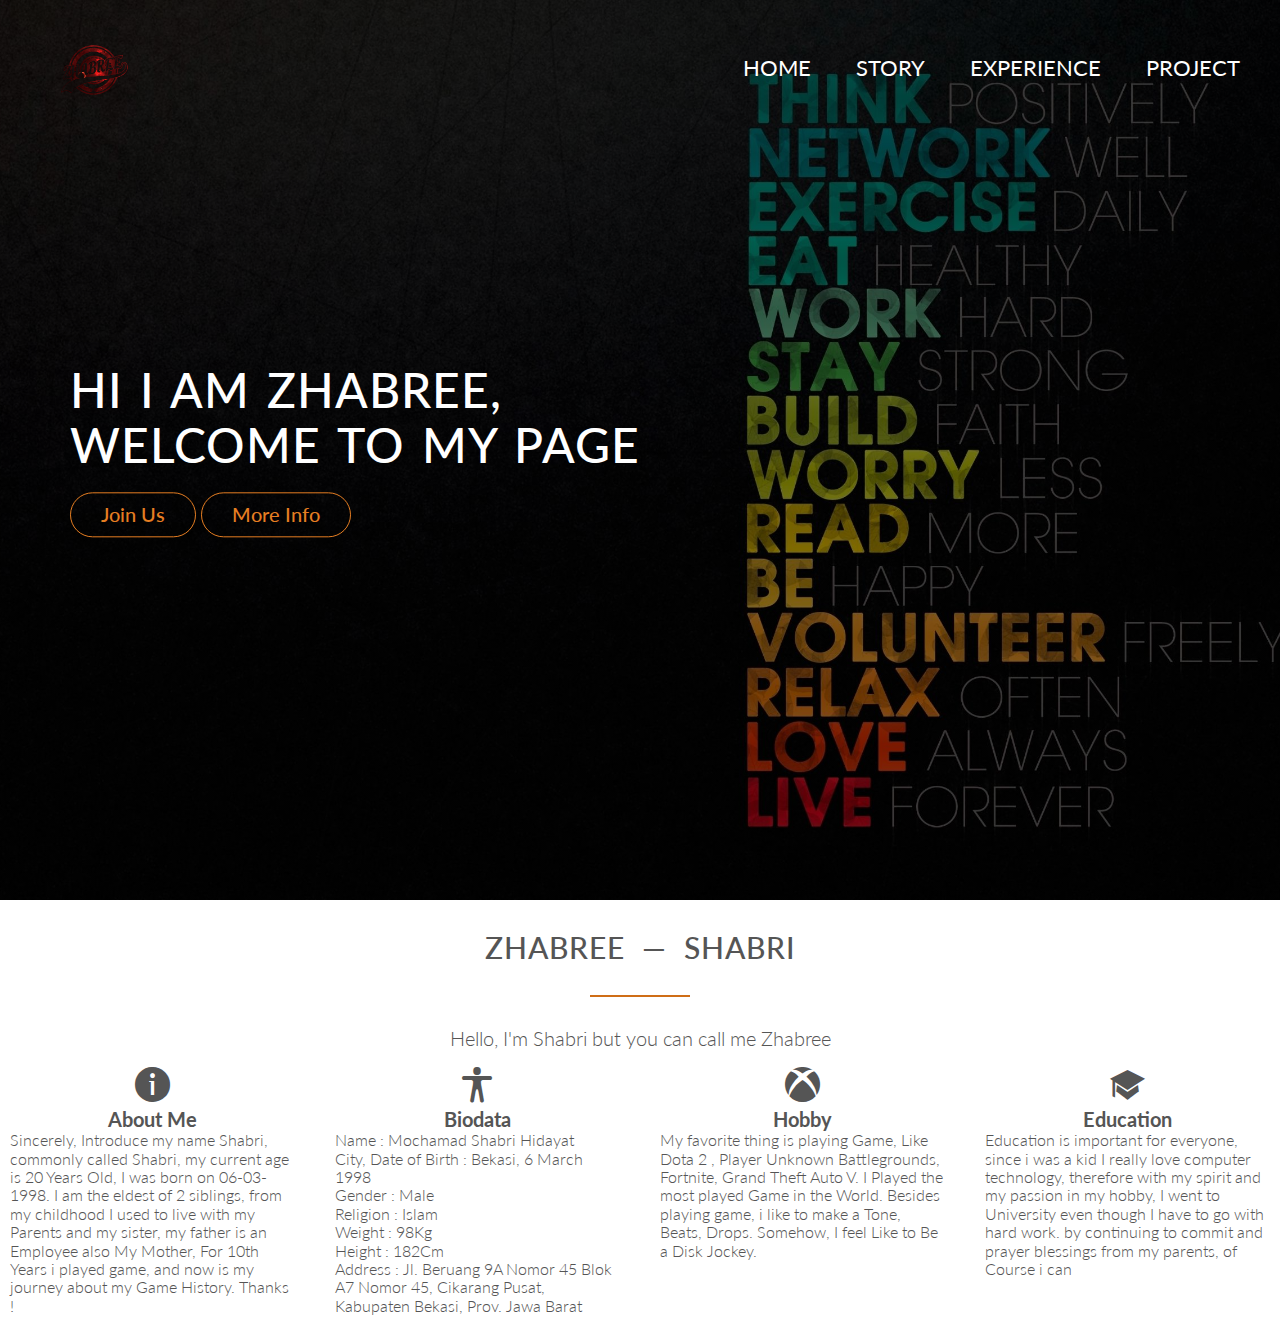
<file: index.html>
<!DOCTYPE html>
<html lang="en">
   <head>
      <link rel="stylesheet" type="text/css" href="vendors/css/normalize.css">
      <link rel="stylesheet" type="text/css" href="vendors/css/grid.css">
      <link rel="stylesheet" type="text/css" href="vendors/css/ionicons.min.css">
      <link rel="stylesheet" type="text/css" href="resources/css/style.css">
      <title>Home | Zhabree</title>
      <link href="https://fonts.googleapis.com/css?family=Lato:100,300,400,300italic" rel="stylesheet" type="text/css">
    </head>
    <body>
       <header>
          <nav>
              <div>
                  <img src="resources/img/ZHABREE2.png" alt="Logo Shabri" class="logo">
                  <ul class="main-nav">
                   <li><a href="index.html">Home</a></li>
                      <li><a href="story.html">Story</a></li>
                      <li><a href="experience.html">Experience</a></li>
                      <li><a href="project.html">Project</a></li>
                  </ul>
              </div>
          </nav>
           <div class="dpn-text-box">
           <h1>Hi I am Zhabree,<br>Welcome to My Page</h1>
           <a class="btn btn-ghost" href="a">Join Us</a>
           <a class="btn btn-ghost" href="a">More Info</a>
           </div>
       </header>
        <section class="section-lanjut">
            <div class="row">
                <h2>Zhabree &mdash; Shabri</h2>
                <p class="long-text">
                    Hello, I'm Shabri but you can call me Zhabree
                </p>
            </div>
            <div class="row">
                <div class="col span-1-of-4">
                    <i class="ion-information-circled ico"></i>
                    <h3>About Me</h3>
                    <p class="desc-text">
                        Sincerely, Introduce my name Shabri, commonly called Shabri, my current age is 20 Years Old, I was born on 06-03-1998. I am the eldest of 2 siblings, from my childhood I used to live with my Parents and my sister, my father is an Employee also My Mother, For 10th Years i played game, and now is my journey about my Game History. Thanks !
                    </p>
                </div>
                 <div class="col span-1-of-4">
                    <i class="ion-ios-body ico"></i>
                    <h3>Biodata</h3>
                    <p class="desc-text">
                        Name     : Mochamad Shabri Hidayat<br>
                        City, Date of Birth : Bekasi, 6 March 1998<br>
                        Gender   : Male<br>
                        Religion : Islam<br>
                        Weight   : 98Kg<br>
                        Height   : 182Cm<br>
                        Address   : Jl. Beruang 9A Nomor 45 Blok A7 Nomor 45, Cikarang Pusat, Kabupaten Bekasi, Prov. Jawa Barat<br>
                    </p>
                </div>
                <div class="col span-1-of-4">
                    <i class="ion-xbox ico"></i>
                    <h3>Hobby</h3>
                    <p class="desc-text">
                        My favorite thing is playing Game, Like Dota 2 , Player Unknown Battlegrounds, Fortnite, Grand Theft Auto V. 
                        I Played the most played Game in the World. Besides playing game, i like to make a Tone, Beats, Drops.
                        Somehow, I feel Like to Be a Disk Jockey. 
                    </p>
                </div>
                <div class="col span-1-of-4 ">
                    <i class="ion-university ico"></i>
                    <h3>Education</h3>
                    <p class="desc-text">
                        Education is important for everyone, since i was a kid I really love computer technology, therefore with my spirit and my passion in my hobby, I went to University even though I have to go with hard work. by continuing to commit and prayer blessings from my parents, of Course i can
                    </p>
                </div>
            </div>
        
                
        </section>   
                   
        
        
        
    </body>
    
    
    
</html>
</file>
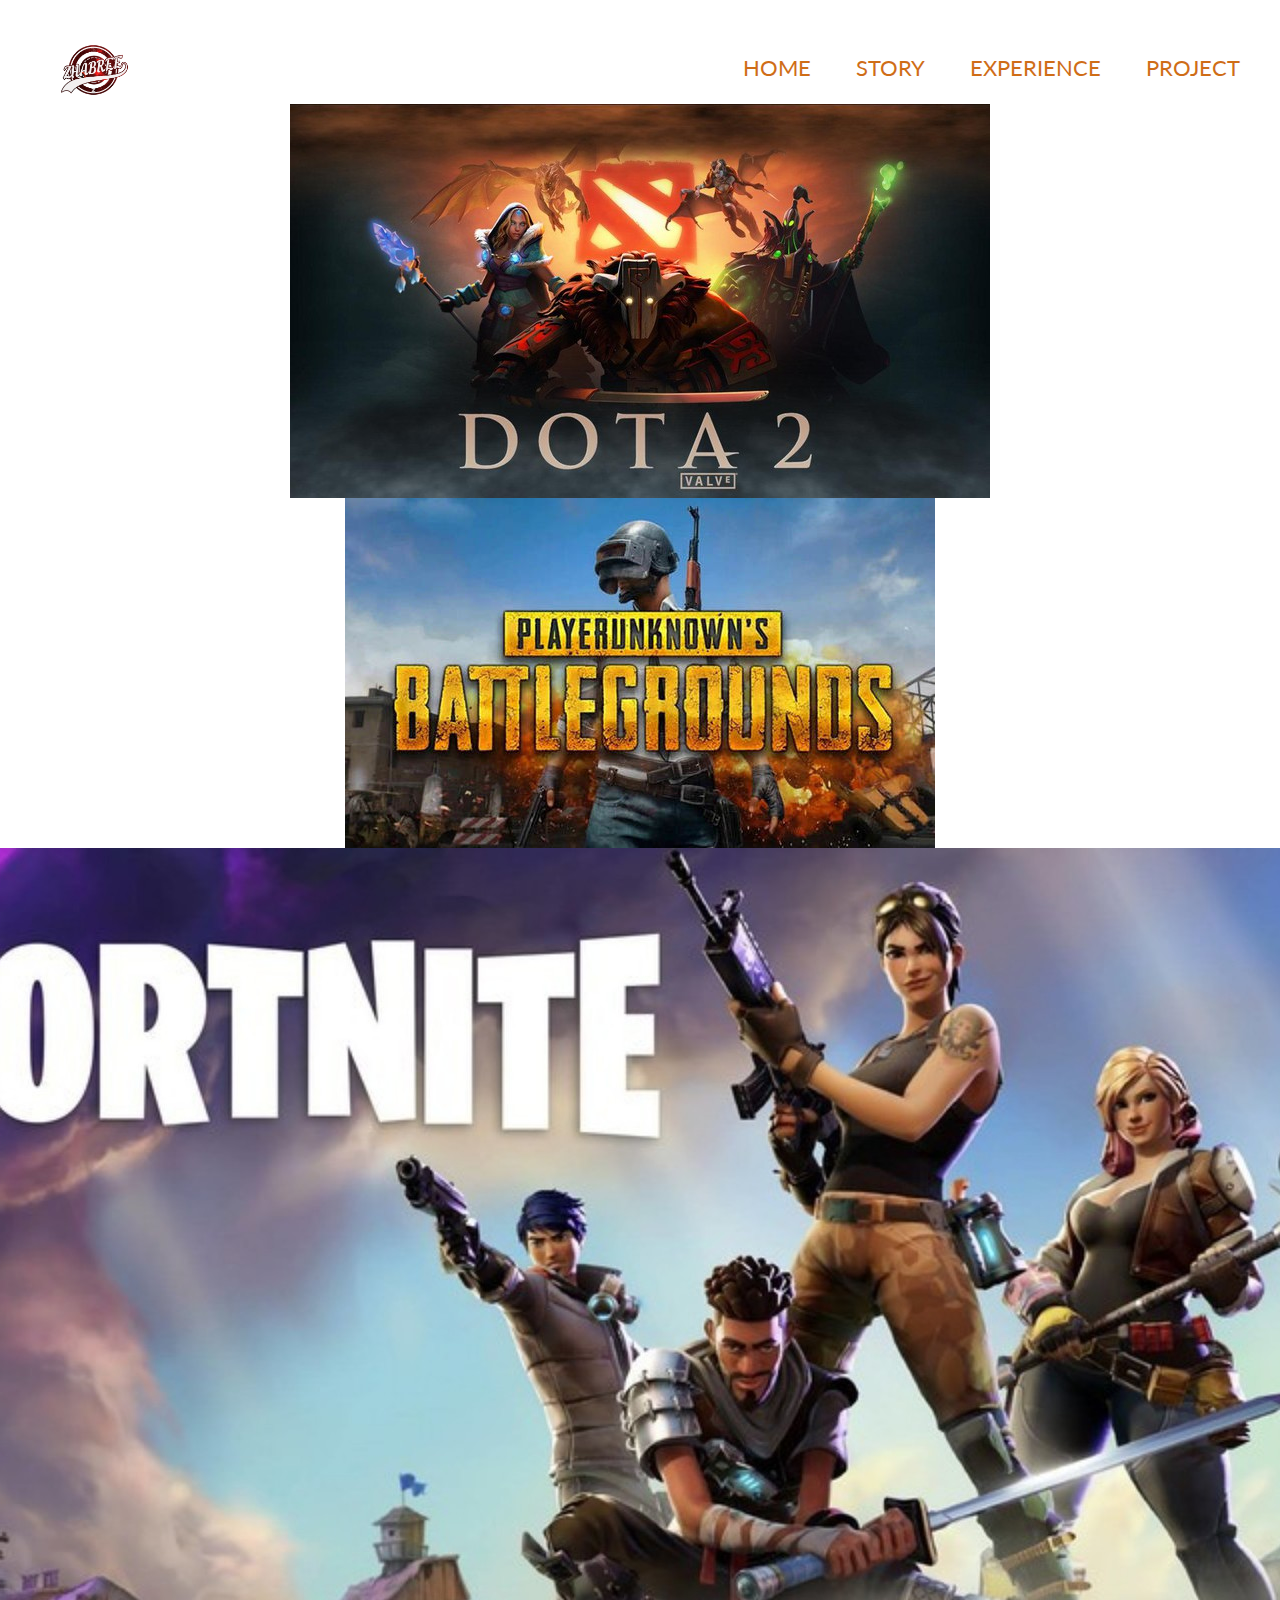
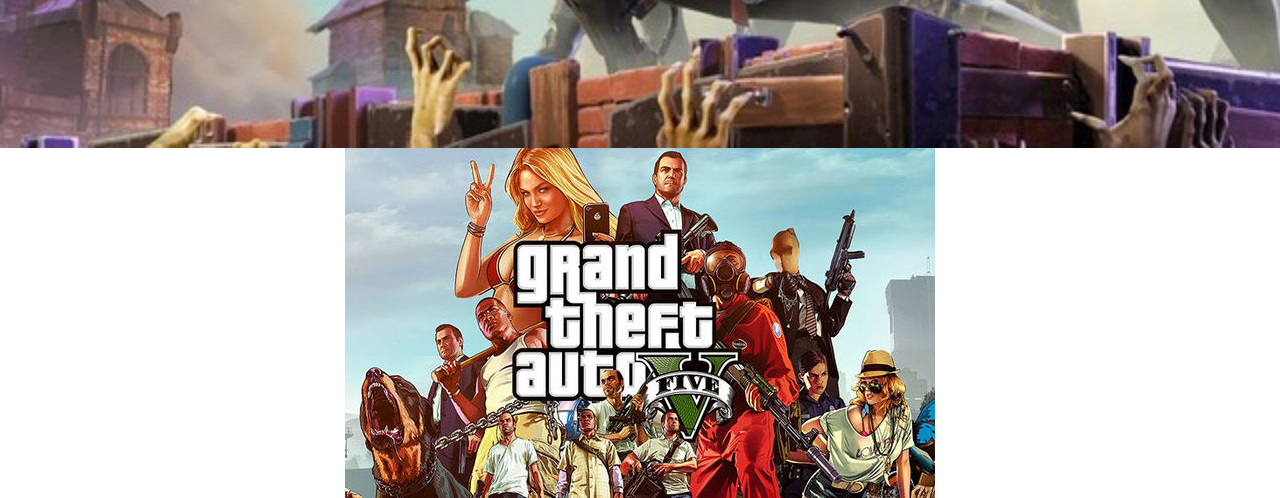
<file: project.html>
<!DOCTYPE html>
<html lang="en">
    <head>
      <link rel="stylesheet" type="text/css" href="vendors/css/normalize.css">
      <link rel="stylesheet" type="text/css" href="vendors/css/grid.css">
      <link rel="stylesheet" type="text/css" href="vendors/css/ionicons.min.css">
      <link rel="stylesheet" type="text/css" href="resources/css/styleproject.css">
      <title>Project | Zhabree</title>
      <link href="https://fonts.googleapis.com/css?family=Lato:100,300,400,300italic" rel="stylesheet" type="text/css">
    </head>
    <body>  
          <nav>
              <div>
                  <img src="resources/img/ZHABREE2.png" alt="Logo Shabri" class="logo">
                  <ul class="main-nav">
                    <li><a href="index.html">Home</a></li>
                      <li><a href="story.html">Story</a></li>
                      <li><a href="experience.html">Experience</a></li>
                      <li><a href="project.html">Project</a></li>
                  </ul>
              </div>
          </nav>
          <div class="container">
             <img src="resources/img/DOTA.jpg">
             <img src="resources/img/PUBG.jpg">
             <img src="resources/img/FORTNITE.jpg">   
             <img src="resources/img/GTA 5.jpg">       
          </div>
      
    </body>
</html>
</file>
<file: vendors/css/grid.css>
/*  SECTIONS  ============================================================================= */

.section {
	clear: both;
	padding: 0px;
	margin: 0px;
}

/*  GROUPING  ============================================================================= */

.row {
    zoom: 1; /* For IE 6/7 (trigger hasLayout) */
}

.row:before,
.row:after {
    content:"";
    display:table;
}
.row:after {
    clear:both;
}

/*  GRID COLUMN SETUP   ==================================================================== */

.col {
	display: block;
	float:left;
	margin: 1% 0 1% 1.6%;
}

.col:first-child { margin-left: 0; } /* all browsers except IE6 and lower */


/*  REMOVE MARGINS AS ALL GO FULL WIDTH AT 480 PIXELS */

@media only screen and (max-width: 480px) {
	.col { 
		/*margin: 1% 0 1% 0%;*/
        margin: 0;
	}
}


/*  GRID OF TWO   ============================================================================= */


.span-2-of-2 {
	width: 100%;
}

.span-1-of-2 {
	width: 49.2%;
}

/*  GO FULL WIDTH AT LESS THAN 480 PIXELS */

@media only screen and (max-width: 480px) {
	.span-2-of-2 {
		width: 100%; 
	}
	.span-1-of-2 {
		width: 100%; 
	}
}


/*  GRID OF THREE   ============================================================================= */

	
.span-3-of-3 {
	width: 100%; 
}

.span-2-of-3 {
	width: 66.13%; 
}

.span-1-of-3 {
	width: 32.26%; 
}


/*  GO FULL WIDTH AT LESS THAN 480 PIXELS */

@media only screen and (max-width: 480px) {
	.span-3-of-3 {
		width: 100%; 
	}
	.span-2-of-3 {
		width: 100%; 
	}
	.span-1-of-3 {
		width: 100%;
	}
}

/*  GRID OF FOUR   ============================================================================= */

	
.span-4-of-4 {
	width: 100%; 
}

.span-3-of-4 {
	width: 74.6%; 
}

.span-2-of-4 {
	width: 49.2%; 
}

.span-1-of-4 {
	width: 23.8%; 
}


/*  GO FULL WIDTH AT LESS THAN 480 PIXELS */

@media only screen and (max-width: 480px) {
	.span-4-of-4 {
		width: 100%; 
	}
	.span-3-of-4 {
		width: 100%; 
	}
	.span-2-of-4 {
		width: 100%; 
	}
	.span-1-of-4 {
		width: 100%; 
	}
}


/*  GRID OF FIVE   ============================================================================= */

	
.span-5-of-5 {
	width: 100%;
}

.span-4-of-5 {
  	width: 79.68%; 
}

.span-3-of-5 {
  	width: 59.36%; 
}

.span-2-of-5 {
  	width: 39.04%;
}

.span-1-of-5 {
  	width: 18.72%;
}


/*  GO FULL WIDTH AT LESS THAN 480 PIXELS */

@media only screen and (max-width: 480px) {
	.span-5-of-5 {
		width: 100%; 
	}
	.span-4-of-5 {
		width: 100%; 
	}
	.span-3-of-5 {
		width: 100%; 
	}
	.span-2-of-5 {
		width: 100%; 
	}
	.span-1-of-5 {
		width: 100%; 
	}
}


/*  GRID OF SIX   ============================================================================= */


.span-6-of-6 {
	width: 100%;
}

.span-5-of-6 {
  	width: 83.06%;
}

.span-4-of-6 {
  	width: 66.13%;
}

.span-3-of-6 {
  	width: 49.2%;
}

.span-2-of-6 {
  	width: 32.26%;
}

.span-1-of-6 {
  	width: 15.33%;
}


/*  GO FULL WIDTH AT LESS THAN 480 PIXELS */

@media only screen and (max-width: 480px) {
	.span-6-of-6 {
		width: 100%; 
	}
	.span-5-of-6 {
		width: 100%; 
	}
	.span-4-of-6 {
		width: 100%; 
	}
	.span-3-of-6 {
		width: 100%; 
	}
	.span-2-of-6 {
		width: 100%; 
	}
	.span-1-of-6 {
		width: 100%; 
	}
}



/*  GRID OF SEVEN   ============================================================================= */


.span-7-of-7 {
	width: 100%;
}

.span-6-of-7 {
	width: 85.48%;
}

.span-5-of-7 {
  	width: 70.97%;
}

.span-4-of-7 {
  	width: 56.45%;
}

.span-3-of-7 {
  	width: 41.94%;
}

.span-2-of-7 {
  	width: 27.42%;
}

.span-1-of-7 {
  	width: 12.91%;
}


/*  GO FULL WIDTH AT LESS THAN 480 PIXELS */

@media only screen and (max-width: 480px) {
	.span-7-of-7 {
		width: 100%; 
	}
	.span-6-of-7 {
		width: 100%; 
	}
	.span-5-of-7 {
		width: 100%; 
	}
	.span-4-of-7 {
		width: 100%; 
	}
	.span-3-of-7 {
		width: 100%; 
	}
	.span-2-of-7 {
		width: 100%; 
	}
	.span-1-of-7 {
		width: 100%; 
	}
}


/*  GRID OF EIGHT   ============================================================================= */

	
.span-8-of-8 {
	width: 100%;
}

.span-7-of-8 {
	width: 87.3%; 
}

.span-6-of-8 {
	width: 74.6%; 
}

.span-5-of-8 {
	width: 61.9%; 
}

.span-4-of-8 {
	width: 49.2%; 
}

.span-3-of-8 {
	width: 36.5%;
}

.span-2-of-8 {
	width: 23.8%; 
}

.span-1-of-8 {
	width: 11.1%; 
}


/*  GO FULL WIDTH AT LESS THAN 480 PIXELS */

@media only screen and (max-width: 480px) {
	.span-8-of-8 {
		width: 100%; 
	}
	.span-7-of-8 {
		width: 100%; 
	}
	.span-6-of-8 {
		width: 100%; 
	}
	.span-5-of-8 {
		width: 100%; 
	}
	.span-4-of-8 {
		width: 100%; 
	}
	.span-3-of-8 {
		width: 100%; 
	}
	.span-2-of-8 {
		width: 100%; 
	}
	.span-1-of-8 {
		width: 100%; 
	}
}


/*  GRID OF NINE   ============================================================================= */


.span-9-of-9 {
	width: 100%;
}

.span-8-of-9 {
	width: 88.71%;
}

.span-7-of-9 {
	width: 77.42%; 
}

.span-6-of-9 {
	width: 66.13%; 
}

.span-5-of-9 {
	width: 54.84%; 
}

.span-4-of-9 {
	width: 43.55%; 
}

.span-3-of-9 {
	width: 32.26%;
}

.span-2-of-9 {
	width: 20.97%; 
}

.span-1-of-9 {
	width: 9.68%; 
}


/*  GO FULL WIDTH AT LESS THAN 480 PIXELS */

@media only screen and (max-width: 480px) {
	.span-9-of-9 {
		width: 100%; 
	}
	.span-8-of-9 {
		width: 100%; 
	}
	.span-7-of-9 {
		width: 100%; 
	}
	.span-6-of-9 {
		width: 100%; 
	}
	.span-5-of-9 {
		width: 100%; 
	}
	.span-4-of-9 {
		width: 100%; 
	}
	.span-3-of-9 {
		width: 100%; 
	}
	.span-2-of-9 {
		width: 100%; 
	}
	.span-1-of-9 {
		width: 100%; 
	}
}


/*  GRID OF TEN   ============================================================================= */


.span-10-of-10 {
	width: 100%;
}

.span-9-of-10 {
	width: 89.84%;
}

.span-8-of-10 {
	width: 79.68%;
}

.span-7-of-10 {
	width: 69.52%; 
}

.span-6-of-10 {
	width: 59.36%; 
}

.span-5-of-10 {
	width: 49.2%; 
}

.span-4-of-10 {
	width: 39.04%; 
}

.span-3-of-10 {
	width: 28.88%;
}

.span-2-of-10 {
	width: 18.72%; 
}

.span-1-of-10 {
	width: 8.56%; 
}


/*  GO FULL WIDTH AT LESS THAN 480 PIXELS */

@media only screen and (max-width: 480px) {
	.span-10-of-10 {
		width: 100%; 
	}
	.span-9-of-10 {
		width: 100%; 
	}
	.span-8-of-10 {
		width: 100%; 
	}
	.span-7-of-10 {
		width: 100%; 
	}
	.span-6-of-10 {
		width: 100%; 
	}
	.span-5-of-10 {
		width: 100%; 
	}
	.span-4-of-10 {
		width: 100%; 
	}
	.span-3-of-10 {
		width: 100%; 
	}
	.span-2-of-10 {
		width: 100%; 
	}
	.span-1-of-10 {
		width: 100%; 
	}
}


/*  GRID OF ELEVEN   ============================================================================= */

.span-11-of-11 {
	width: 100%;
}

.span-10-of-11 {
	width: 90.76%;
}

.span-9-of-11 {
	width: 81.52%;
}

.span-8-of-11 {
	width: 72.29%;
}

.span-7-of-11 {
	width: 63.05%; 
}

.span-6-of-11 {
	width: 53.81%; 
}

.span-5-of-11 {
	width: 44.58%; 
}

.span-4-of-11 {
	width: 35.34%; 
}

.span-3-of-11 {
	width: 26.1%;
}

.span-2-of-11 {
	width: 16.87%; 
}

.span-1-of-11 {
	width: 7.63%; 
}


/*  GO FULL WIDTH AT LESS THAN 480 PIXELS */

@media only screen and (max-width: 480px) {
	.span-11-of-11 {
		width: 100%; 
	}
	.span-10-of-11 {
		width: 100%; 
	}
	.span-9-of-11 {
		width: 100%; 
	}
	.span-8-of-11 {
		width: 100%; 
	}
	.span-7-of-11 {
		width: 100%; 
	}
	.span-6-of-11 {
		width: 100%; 
	}
	.span-5-of-11 {
		width: 100%; 
	}
	.span-4-of-11 {
		width: 100%; 
	}
	.span-3-of-11 {
		width: 100%; 
	}
	.span-2-of-11 {
		width: 100%; 
	}
	.span-1-of-11 {
		width: 100%; 
	}
}


/*  GRID OF TWELVE   ============================================================================= */

.span-12-of-12 {
	width: 100%;
}

.span-11-of-12 {
	width: 91.53%;
}

.span-10-of-12 {
	width: 83.06%;
}

.span-9-of-12 {
	width: 74.6%;
}

.span-8-of-12 {
	width: 66.13%;
}

.span-7-of-12 {
	width: 57.66%; 
}

.span-6-of-12 {
	width: 49.2%; 
}

.span-5-of-12 {
	width: 40.73%; 
}

.span-4-of-12 {
	width: 32.26%; 
}

.span-3-of-12 {
	width: 23.8%;
}

.span-2-of-12 {
	width: 15.33%; 
}

.span-1-of-12 {
	width: 6.86%; 
}


/*  GO FULL WIDTH AT LESS THAN 480 PIXELS */

@media only screen and (max-width: 480px) {
	.span-12-of-12 {
		width: 100%; 
	}
	.span-11-of-12 {
		width: 100%; 
	}
	.span-10-of-12 {
		width: 100%; 
	}
	.span-9-of-12 {
		width: 100%; 
	}
	.span-8-of-12 {
		width: 100%; 
	}
	.span-7-of-12 {
		width: 100%; 
	}
	.span-6-of-12 {
		width: 100%; 
	}
	.span-5-of-12 {
		width: 100%; 
	}
	.span-4-of-12 {
		width: 100%; 
	}
	.span-3-of-12 {
		width: 100%; 
	}
	.span-2-of-12 {
		width: 100%; 
	}
	.span-1-of-12 {
		width: 100%; 
	}
}
</file>
<file: resources/css/style.css>
*{
    margin: 0;
    padding: 0;
    box-sizing: border-box;
}

html{
    background-color: #fff;
    color: #555;
    font-family: 'Lato', 'Arial', sans-serif;
    font-weight: 300;
    font-size: 20px;
    text-rendering: optimizeLegibility;
}

/*-----TAMBAHAN-----*/

.row {
    max-width: 1140;
    margin: 0 auto;    
}

/*-----LOGO-----*/

.logo {
    height: 60px;
    width: auto;
    margin-left: 40px;
    margin-top: 40px;
}

.ico {
    font-size: 200%;
}

.section-lanjut {
    text-align: center;
}

/*-----MAIN-----*/

.main-nav {
    margin-top: 55px;
    float: right;
    list-style: none;
}

.main-nav li{
    display: inline-block;
    margin-right: 40px;
}

.main-nav li a:link,
.main-nav li a:visited {
    color: #fff;
    text-decoration: none;
    text-transform: uppercase;
    font-size: 110%;
    font-weight: 400;
    padding: 4px 0px;
    border-bottom: 2px solid transparent;
    transition: border-bottom 0.2s;
}

.main-nav li a:hover,
.main-nav li a:active {
    border-bottom: 2px solid #cf6d17;
}

/*-----HEADER-----*/

header {
    background-image: linear-gradient(rgba(0, 0, 0, 0.5), rgba(0, 0, 0, 0.5)), url(img/JDULPWG.jpg);
    background-size: cover;
    background-position: center;
    height: 100vh;
}

.dpn-text-box {
    position: absolute;
    width: 1140px;
    top: 50%;
    left: 50%;
    transform: translate(-50%, -50%);
}

h1,
h2 {
    text-transform: uppercase;
    letter-spacing: 1px;
    
}

h1 {
    font-weight: 500;
    margin-top: 0;
    margin-bottom: 20px;
    color: #fff;
    font-size: 240%;
    word-spacing: 4px;
}

h2 {
    font-size: 150%;
    font-weight: 500;
    text-align: center;
    word-spacing: 8px;
    margin: 30px 0px 0px 0px;
}

h2:after {
    display: block;
    height: 2px;
    background-color: #cf6d17;
    content: " ";
    width: 100px;
    margin: 30px auto;
    margin-top: 30px;
}

h3 {
    font-size: 100%;
}

/*-----BUTTONS-----*/

.btn:link,
.btn:visited {
    display: inline-block;
    padding: 10px 30px;
    font-weight: 500;
    text-decoration: none;
    border-radius: 30px;
    transition: backgorund-color 0.2s, border 0.2s, color 0.2s;
}

.btn-full:link,
.btn-full:visited {
    background-color: #e67e22;
    border: 1px solid #e67e22;
    color: #fff;
    margin-right: 15px;
}
.btn-ghost:link,
.btn-ghost:link {
    border: 1px solid #e67e22;
    color: #e67e22;
}

.btn:hover,
.btn:active {
    background-color: #cf6d17;
}

.btn-full:hover,
.btn-full:active {
    background-color: #e67e22;
}
.btn-ghost:hover,
.btn-ghost:active {
    border: 1px solid #e67e22;
    color: #fff;
}

/*-----BUTTONS-----*/

.long-text {
    }

.desc-text {
    text-align: left;
    font-size: 80%;
    padding: 0px 10px;
}
</file>
<file: resources/css/styleproject.css>
*{
    margin: 0;
    padding: 0;
    box-sizing: border-box;
}

html{
    background-color: #fff;
    color: #555;
    font-family: 'Lato', 'Arial', sans-serif;
    font-weight: 300;
    font-size: 20px;
    text-rendering: optimizeLegibility;
}

/*-----LOGO-----*/

.logo {
    height: 60px;
    width: auto;
    margin-left: 40px;
    margin-top: 40px;
}

/*-----MAIN-----*/

.main-nav {
    margin-top: 55px;
    float: right;
    list-style: none;
}

.main-nav li{
    display: inline-block;
    margin-right: 40px;
}

.main-nav li a:link,
.main-nav li a:visited {
    color: #cf6d17;
    text-decoration: none;
    text-transform: uppercase;
    font-size: 110%;
    font-weight: 400;
    padding: 4px 0px;
    border-bottom: 2px solid transparent;
    transition: border-bottom 0.2s;
}

.main-nav li a:hover,
.main-nav li a:active {
    border-bottom: 2px solid #2e2d2d;
}

/*-----HEADER-----*/

/*header {
    background-image: linear-gradient(rgba(0, 0, 0, 0.5), rgba(0, 0, 0, 0.5)), url(img/bg-miftah.jpg);
    background-size: cover;
    background-position: center;
    height: 100vh;
} */

.dpn-text-box {
    position: absolute;
    width: 1140px;
    top: 50%;
    left: 50%;
    transform: translate(-50%, -50%);
}

h1,
h2 {
    text-transform: uppercase;
    letter-spacing: 1px;
    
}

h1 {
    font-weight: 500;
    margin-top: 0;
    margin-bottom: 20px;
    color: #fff;
    font-size: 240%;
    word-spacing: 4px;
}

h2 {
    font-size: 150%;
    font-weight: 500;
    text-align: center;
    word-spacing: 8px;
    margin: 30px 0px 0px 0px;
}

h2:after {
    display: block;
    height: 2px;
    background-color: #cf6d17;
    content: " ";
    width: 100px;
    margin: 30px auto;
    margin-top: 30px;
}

h3 {
    font-size: 100%;
}

.container {
    display: flex;
    flex-wrap: wrap;
    justify-content: center;
}

img {
    align-items: center;
}
</file>
